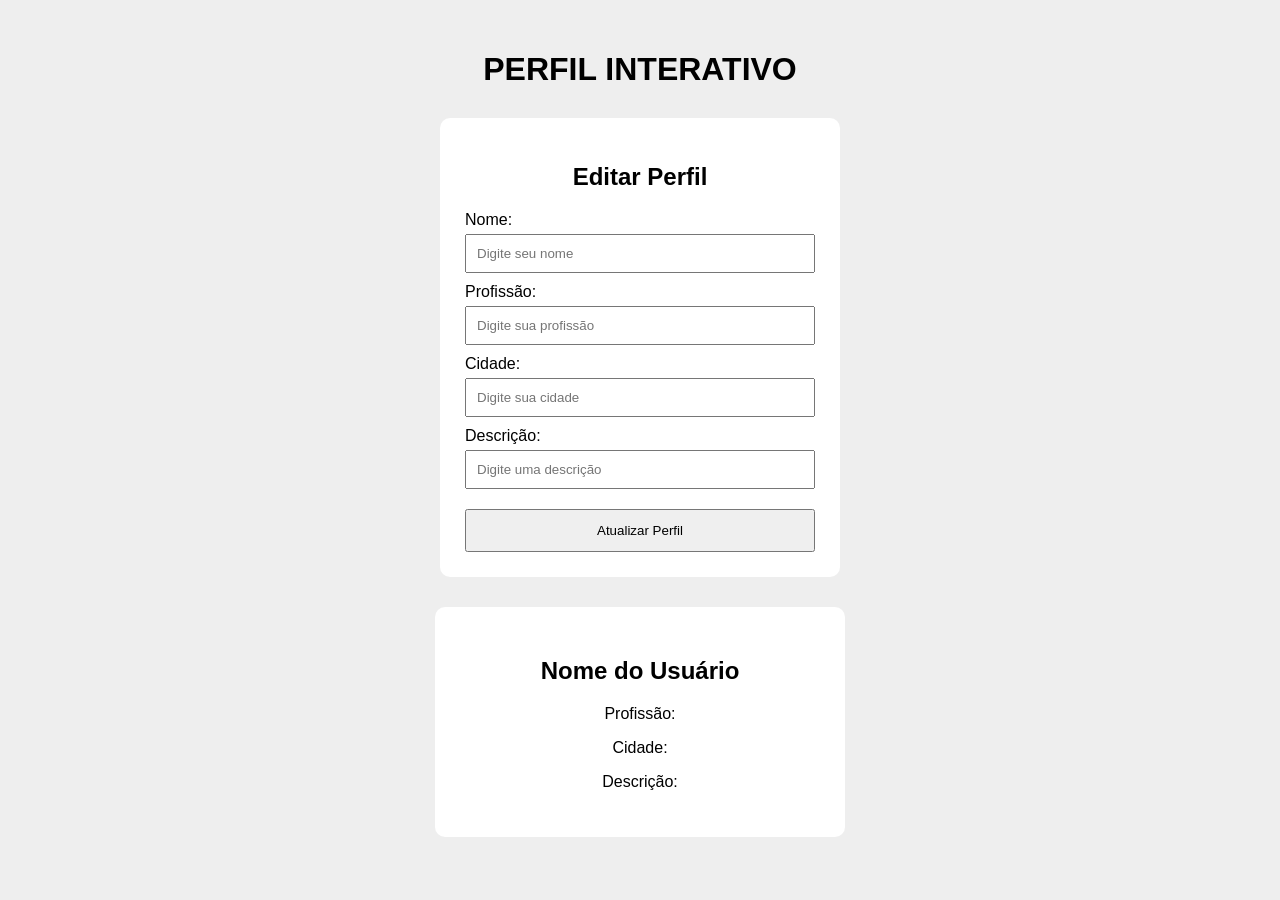
<file: 23-09/index.html>
<!DOCTYPE html>
<html lang="pt-br">

<head>
    <meta charset="UTF-8">
    <meta name="viewport" content="width=device-width, initial-scale=1.0">
    <title>Perfil Interativo</title>
    <link rel="stylesheet" href="PERFIL-INTERATIVO.css">

</head>

<body>
    <h1>PERFIL INTERATIVO</h1>

    <div class="formulario">
        <h2>Editar Perfil</h2>

        <label for="nome">Nome:</label>
        <input type="text" id="nome" placeholder="Digite seu nome">

        <label for="profissao">Profissão:</label>
        <input type="text" id="profissao" placeholder="Digite sua profissão">

        <label for="cidade">Cidade:</label>
        <input type="text" id="cidade" placeholder="Digite sua cidade">

        <label for="descricao">Descrição:</label>
        <input type="text" id="descricao" placeholder="Digite uma descrição">

        <button id="atualizar">Atualizar Perfil</button>
    </div>

    <div class="perfil">
        <h2 id="nomeperfil">Nome do Usuário</h2>
        <p id="profissaoperfil">Profissão:</p>
        <p id="cidadeperfil">Cidade:</p>
        <p id="descricaoperfil">Descrição:</p>

    </div>

    <script src="PERFIL-INTERATIVO.js"></script>

</body>

</html>
</file>
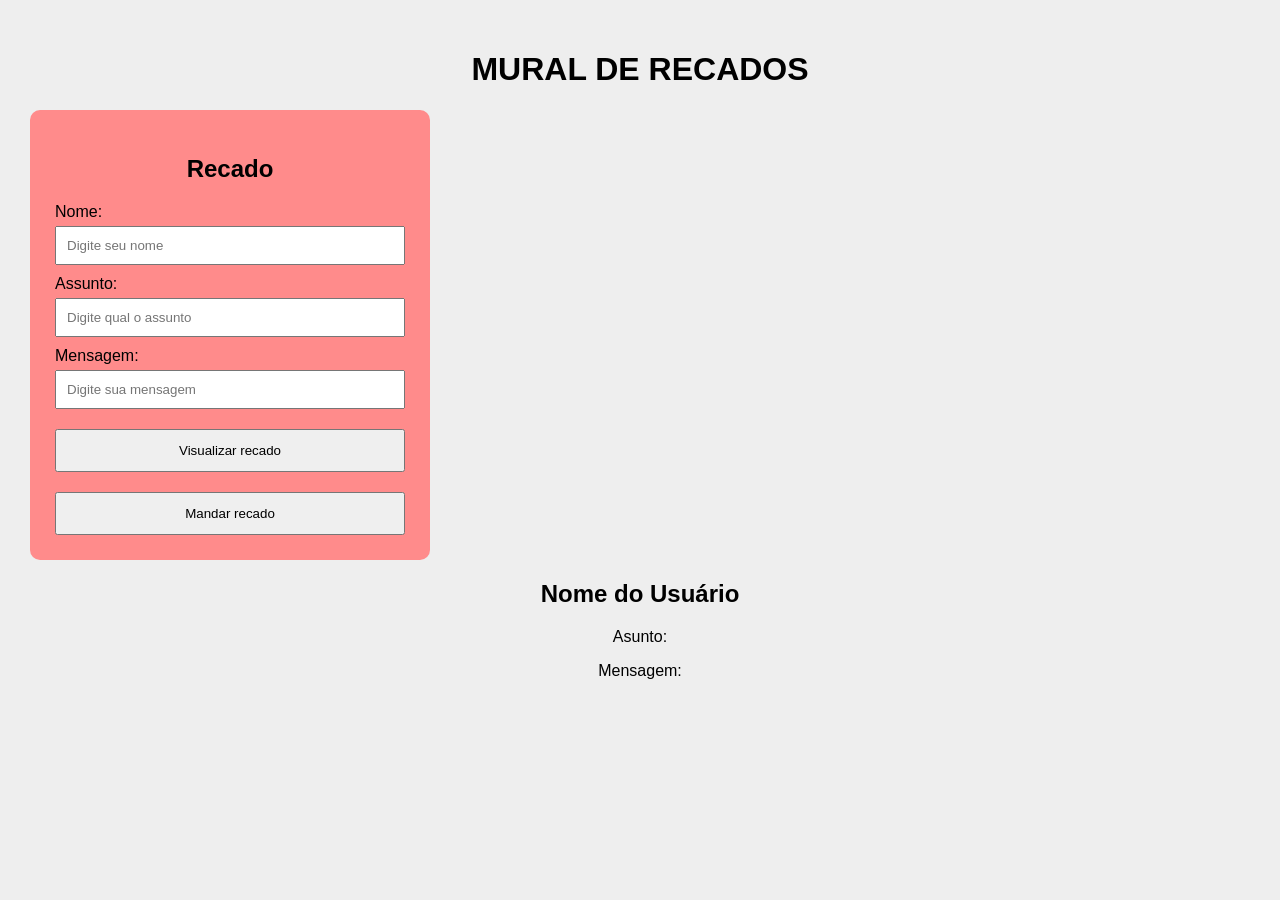
<file: ATIVIDADE-MURAL/MURAL.html>
<!DOCTYPE html>
<html lang="pt-BR">
<head>
    <meta charset="UTF-8">
    <meta name="viewport" content="width=device-width, initial-scale=1.0">
    <link rel="stylesheet" href="MURAL.css">
    <title>mural de recados</title>
</head>
<body>
     <h1>MURAL DE RECADOS</h1>

    <div class="recado">
        <h2>Recado</h2>

        <label for="nome">Nome:</label>
        <input type="text" id="nome" placeholder="Digite seu nome">

        <label for="assunto">Assunto:</label>
        <input type="text" id="assunto" placeholder="Digite qual o assunto">

        <label for="mensagem">Mensagem:</label>
        <input type="text" id="mensagem" placeholder="Digite sua mensagem">

         <button id="visualizar">Visualizar recado</button>
          <button id="mandar">Mandar recado</button>
    </div>

    <div class="descricao">
        <h2 id="nomedescricao">Nome do Usuário</h2>
        <p id="assuntodescricao">Asunto:</p>
        <p id="mensagemdescricão">Mensagem:</p>

    </div>

    <script src="MURAL.js"></script>

    
</body>
</html>
</file>
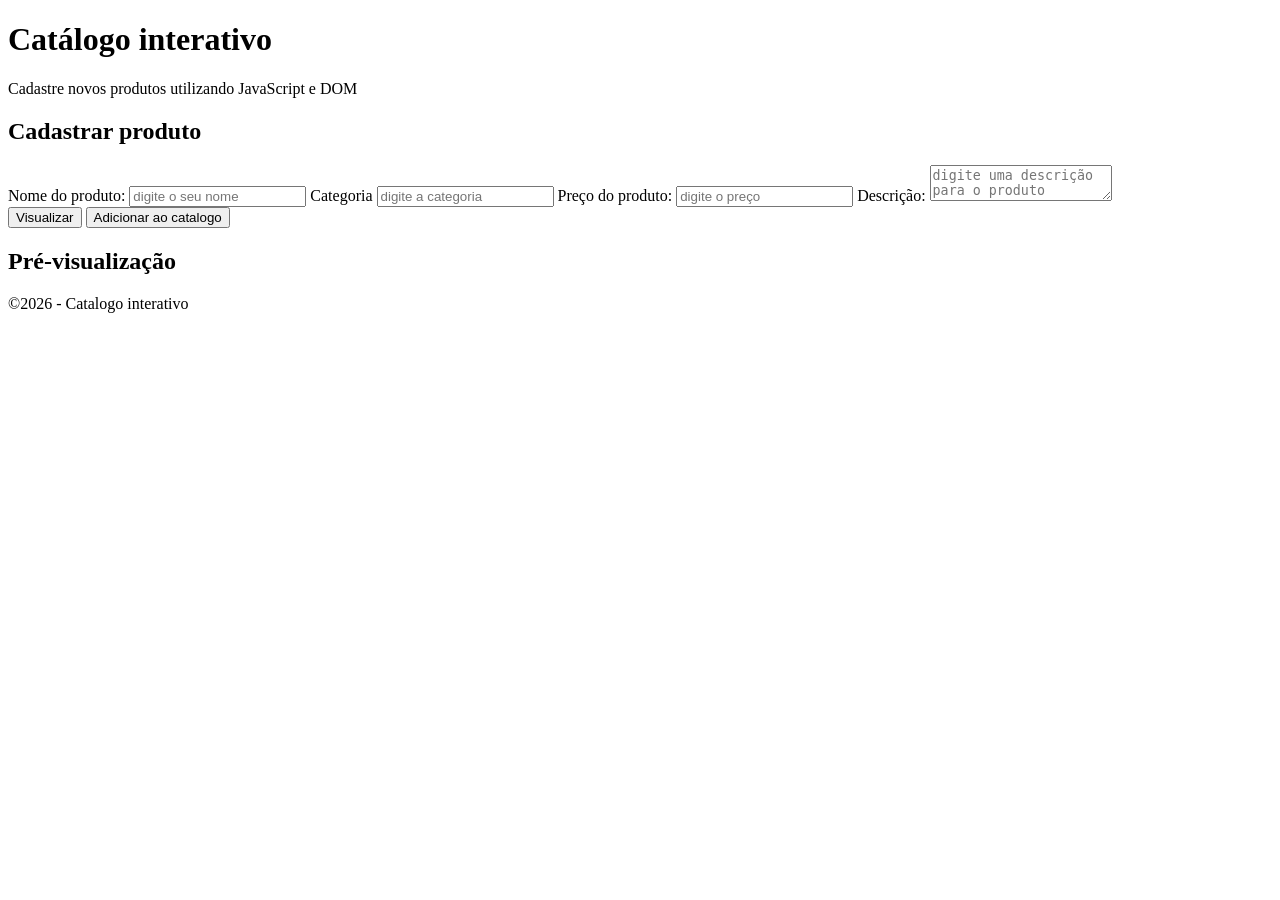
<file: PÁGINA/PÁGINA.html>
<!DOCTYPE html>
<html lang="pt-BR">
<head>
    <meta charset="UTF-8">
    <meta name="viewport" content="width=device-width, initial-scale=1.0">
    <title>Document</title>
    <style rel="stylesheet" hrel="PÁGINA.css"></style>
</head>
<body>
    <header>
<h1>Catálogo interativo</h1>
<p>Cadastre novos produtos utilizando JavaScript e DOM</p>
    </header>
    <main>
<h2>Cadastrar produto</h2>

<section class="formulario">

<label for="nome">Nome do produto:</label>
<input type="text"; id="nome" placeholder="digite o seu nome">

<label for="categoria">Categoria</label>
<input type="text"; id="categoria" placeholder="digite a categoria">

<label for="preco">Preço do produto:</label>
<input type="number"; id="preco" placeholder="digite o preço">

<label for="descricao">Descrição:</label>
<textarea id="descricao" placeholder="digite uma descrição para o produto"></textarea>

<div class="botoes">

    <button type="button" id="visualizar">Visualizar</button>
    <button type="button" id="adicionar">Adicionar ao catalogo</button>
</div>
<p id="mensagemErro"></p>
</section>

<section class="previa">
<h1>Pré-visualização</h1>
<div></div>

</section>

    </main>
    <footer>
<p>&copy;2026 - Catalogo interativo</p>
    </footer>
    
</body>
</html>
</file>
<file: 23-09/PERFIL-INTERATIVO.css>
body {
    font-family: Arial, Helvetica, sans-serif;
    background-color: #eeeeee;
    text-align: center;
    margin: 0;
    padding: 30px;

}

.formulario {
    width: 350px;
    margin: 30px auto;
    padding: 25px;
    border-radius: 10px;
    background-color: white;
}

.formulario label {
    display: block;
    text-align: left;
    margin-top: 10px;
}

.formulario input {
    width: 100%;
    padding: 10px;
    margin-top: 5px;
    box-sizing: border-box;
}

.formulario button {
    width: 100%;
    padding: 12px;
    margin-top: 20px;
    cursor: pointer;
}

.perfil {
    width: 350px;
    margin: 30px auto;
    padding: 30px;
    border-radius: 10px;
    background-color: white;
}
</file>
<file: ATIVIDADE-MURAL/MURAL.css>
body {
    font-family: Arial, Helvetica, sans-serif;
    background-color: #eeeeee;
    text-align: center;
    margin: 0;
    padding: 30px;

}

.recado {
    width: 350px;
    margin: 0;
    padding: 25px;
    border-radius: 10px;
    background-color: rgb(255, 139, 139);
}

.recado label {
    display: block;
    text-align: left;
    margin-top: 10px;
}

.recado input {
    width: 100%;
    padding: 10px;
    margin-top: 5px;
    box-sizing: border-box;
}

.recado button {
    width: 100%;
    padding: 12px;
    margin-top: 20px;
    cursor: pointer;
}

.perfil {
    width: 350px;
    margin: 30px auto;
    padding: 30px;
    border-radius: 10px;
    background-color: rgb(168, 120, 120);
}
</file>
